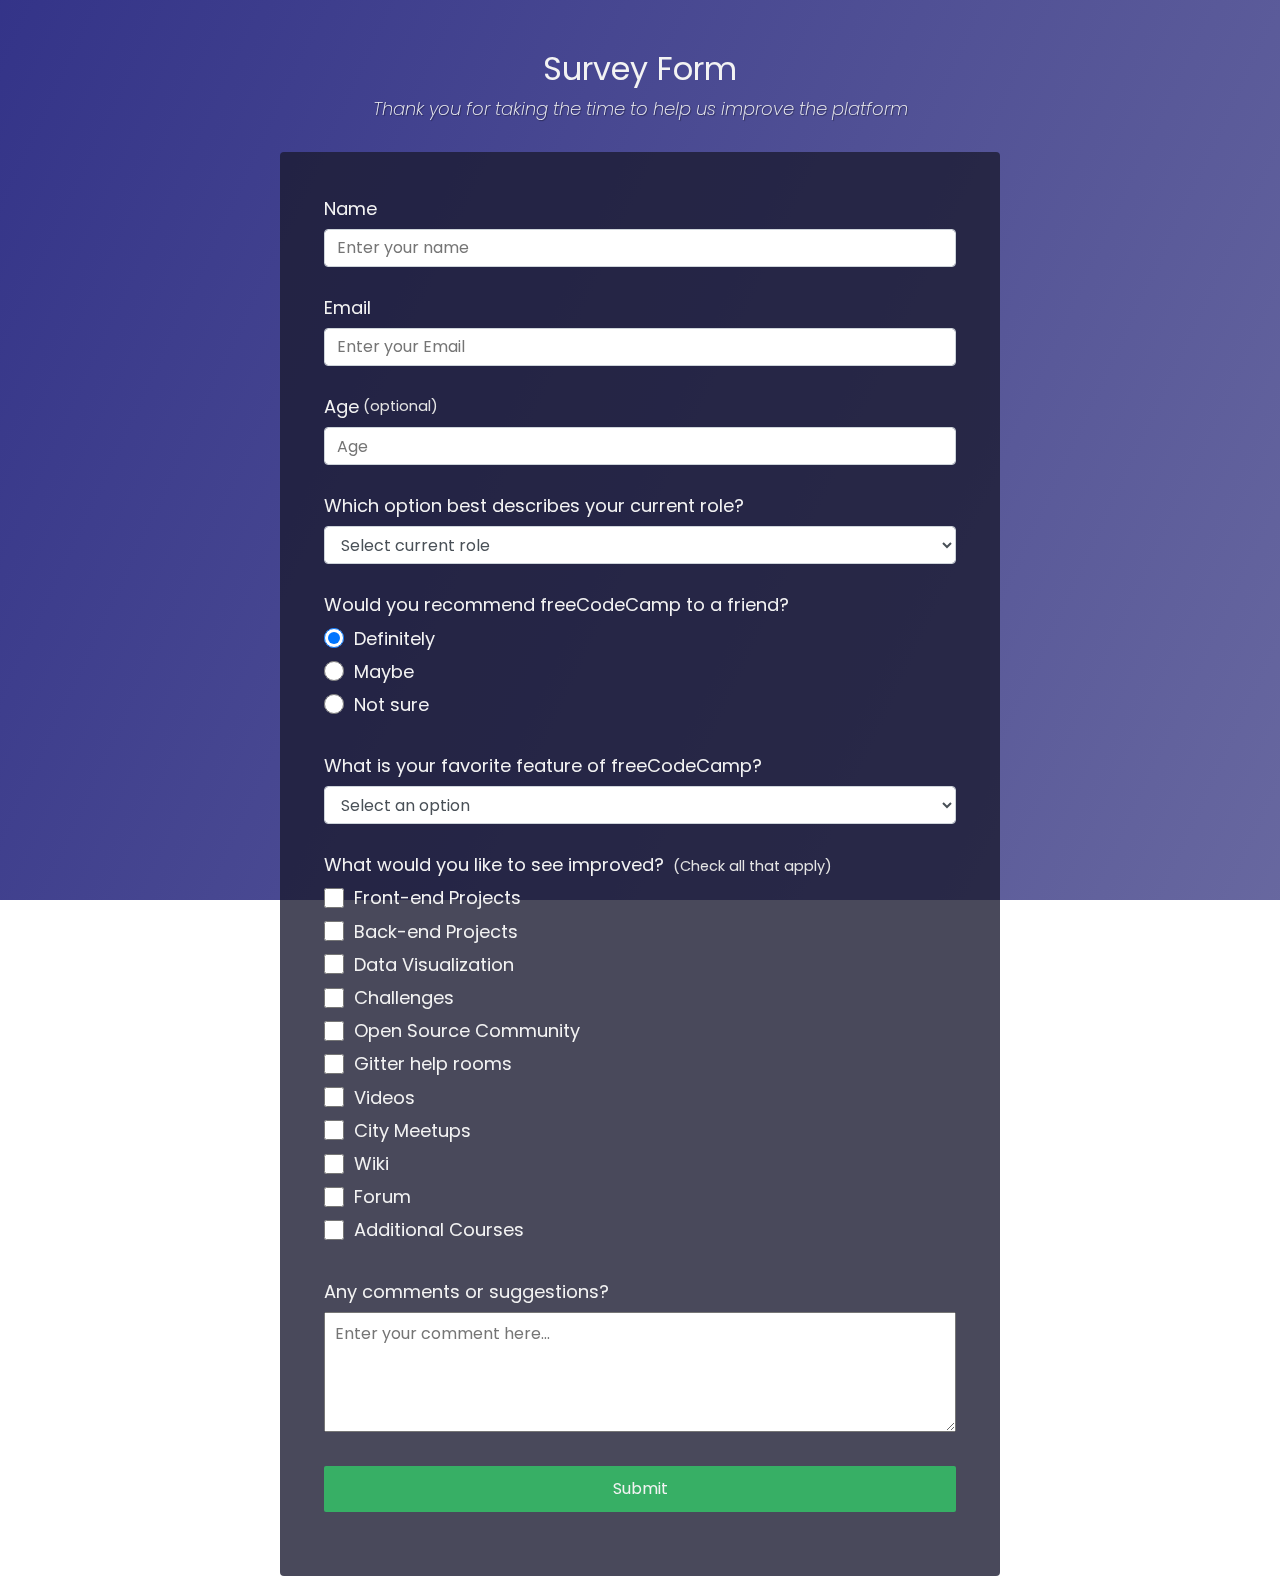
<file: 08 Responsive Web Design Projects/02 Survey Form/index.html>
<!DOCTYPE html>
<html lang="en">

<head>
    <meta charset="UTF-8">
    <meta http-equiv="X-UA-Compatible" content="IE=edge">
    <meta name="viewport" content="width=device-width, initial-scale=1.0">
    <title>Survey Form</title>
    <link rel="stylesheet" href="style.css" />
</head>

<body>
    <div class="container">
        <header class="header">
            <h1 id="title" class="text-center">Survey Form</h1>
            <p id="description" class="description text-center">
                Thank you for taking the time to help us improve the platform
            </p>
        </header>
        <form id="survey-form">
            <div class="form-group">
                <label id="name-label" for="name">Name</label>
                <input type="text" name="name" id="name" class="form-control" placeholder="Enter your name" required />
            </div>
            <div class="form-group">
                <label id="email-label" for="email">Email</label>
                <input type="email" name="email" id="email" class="form-control" placeholder="Enter your Email"
                    required />
            </div>
            <div class="form-group">
                <label id="number-label" for="number">Age<span class="clue">(optional)</span></label>
                <input type="number" name="age" id="number" min="10" max="99" class="form-control" placeholder="Age" />
            </div>
            <div class="form-group">
                <p>Which option best describes your current role?</p>
                <select id="dropdown" name="role" class="form-control" required>
                    <option disabled selected value>Select current role</option>
                    <option value="student">Student</option>
                    <option value="job">Full Time Job</option>
                    <option value="learner">Full Time Learner</option>
                    <option value="preferNo">Prefer not to say</option>
                    <option value="other">Other</option>
                </select>
            </div>

            <div class="form-group">
                <p>Would you recommend freeCodeCamp to a friend?</p>
                <label>
                    <input name="user-recommend" value="definitely" type="radio" class="input-radio"
                        checked />Definitely</label>
                <label>
                    <input name="user-recommend" value="maybe" type="radio" class="input-radio" />Maybe</label>

                <label><input name="user-recommend" value="not-sure" type="radio" class="input-radio" />Not sure</label>
            </div>

            <div class="form-group">
                <p>
                    What is your favorite feature of freeCodeCamp?
                </p>
                <select id="most-like" name="mostLike" class="form-control" required>
                    <option disabled selected value>Select an option</option>
                    <option value="challenges">Challenges</option>
                    <option value="projects">Projects</option>
                    <option value="community">Community</option>
                    <option value="openSource">Open Source</option>
                </select>
            </div>

            <div class="form-group">
                <p>
                    What would you like to see improved?
                    <span class="clue">(Check all that apply)</span>
                </p>

                <label><input name="prefer" value="front-end-projects" type="checkbox"
                        class="input-checkbox" />Front-end Projects</label>
                <label>
                    <input name="prefer" value="back-end-projects" type="checkbox" class="input-checkbox" />Back-end
                    Projects</label>
                <label><input name="prefer" value="data-visualization" type="checkbox" class="input-checkbox" />Data
                    Visualization</label>
                <label><input name="prefer" value="challenges" type="checkbox"
                        class="input-checkbox" />Challenges</label>
                <label><input name="prefer" value="open-source-community" type="checkbox" class="input-checkbox" />Open
                    Source Community</label>
                <label><input name="prefer" value="gitter-help-rooms" type="checkbox" class="input-checkbox" />Gitter
                    help rooms</label>
                <label><input name="prefer" value="videos" type="checkbox" class="input-checkbox" />Videos</label>
                <label><input name="prefer" value="city-meetups" type="checkbox" class="input-checkbox" />City
                    Meetups</label>
                <label><input name="prefer" value="wiki" type="checkbox" class="input-checkbox" />Wiki</label>
                <label><input name="prefer" value="forum" type="checkbox" class="input-checkbox" />Forum</label>
                <label><input name="prefer" value="additional-courses" type="checkbox"
                        class="input-checkbox" />Additional Courses</label>
            </div>

            <div class="form-group">
                <p>Any comments or suggestions?</p>
                <textarea id="comments" class="input-textarea" name="comment"
                    placeholder="Enter your comment here..."></textarea>
            </div>

            <div class="form-group">
                <button type="submit" id="submit" class="submit-button">
                    Submit
                </button>
            </div>
        </form>
    </div>

</body>

</html>
</file>
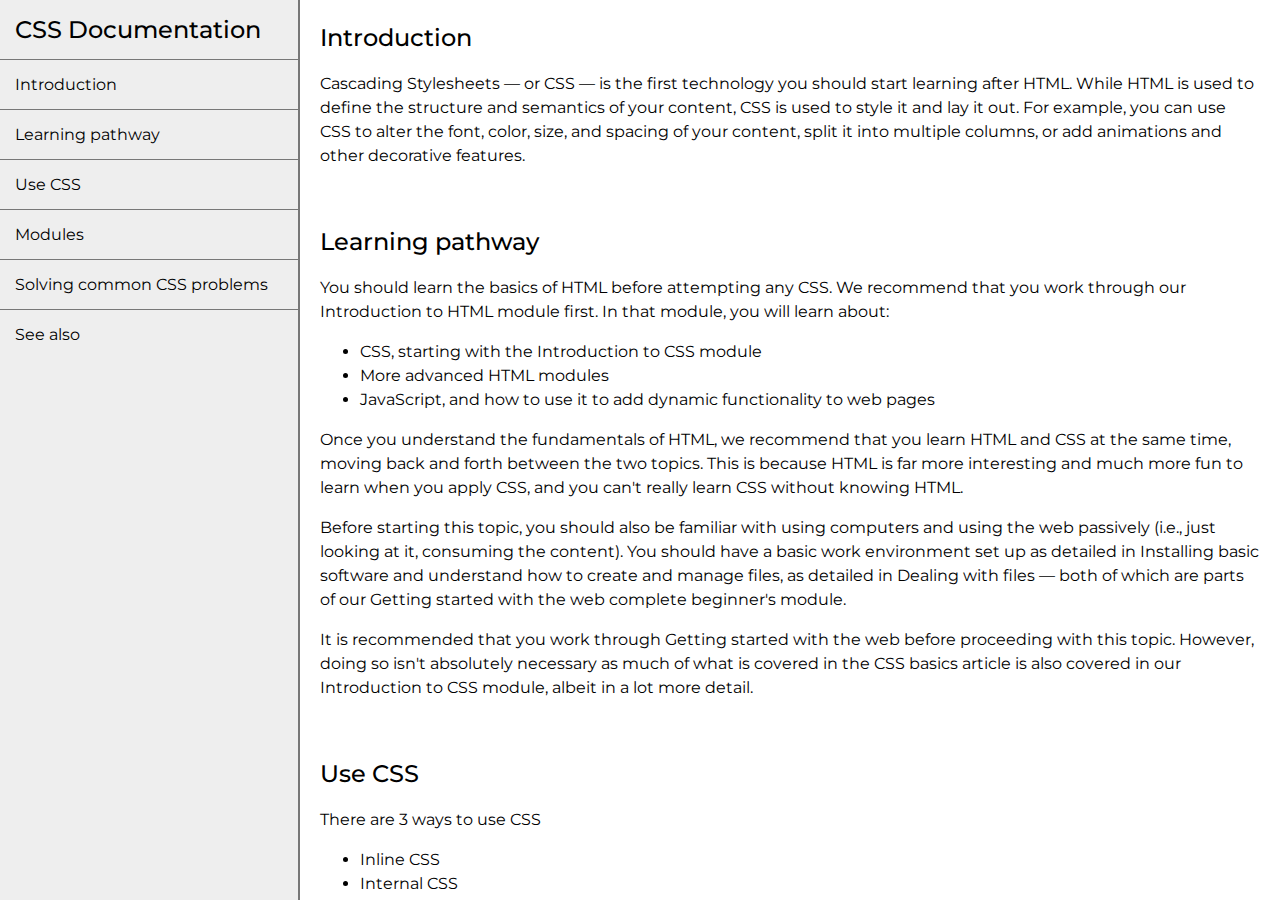
<file: 08 Responsive Web Design Projects/04 Technical documentation page/index.html>
<!DOCTYPE html>
<html lang="en">

<head>
    <meta charset="UTF-8">
    <meta http-equiv="X-UA-Compatible" content="IE=edge">
    <meta name="viewport" content="width=device-width, initial-scale=1.0">
    <title>Technical Documentation Page</title>
    <link rel="stylesheet" href="style.css" />
</head>

<body>

    <nav id="navbar">
        <header>CSS Documentation</header>
        <a href="#Introduction" class="nav-link">Introduction</a>
        <a href="#Learning_pathway" class="nav-link">Learning pathway</a>
        <a href="#Use_CSS" class="nav-link">Use CSS</a>
        <a href="#Modules" class="nav-link">Modules</a>
        <a href="#Solving_common_CSS_problems" class="nav-link">Solving common CSS problems</a>
        <a href="#See_also" class="nav-link">See also</a>
    </nav>

    <main id="main-doc">
        <section class="main-section" id="Introduction">
            <header>Introduction</header>
            <p>Cascading Stylesheets — or CSS — is the first technology you should start learning after HTML. While HTML
                is used to define the structure and semantics of your content, CSS is used to style it and lay it out.
                For example, you can use CSS to alter the font, color, size, and spacing of your content, split it into
                multiple columns, or add animations and other decorative features.</p>
        </section>

        <section class="main-section" id="Learning_pathway">
            <header>Learning pathway</header>
            <p>You should learn the basics of HTML before attempting any CSS. We recommend that you work through our
                Introduction to HTML module first. In that module, you will learn about:</p>

            <ul>
                <li>CSS, starting with the Introduction to CSS module</li>
                <li>More advanced HTML modules</li>
                <li>JavaScript, and how to use it to add dynamic functionality to web pages</li>
            </ul>

            <p>Once you understand the fundamentals of HTML, we recommend that you learn HTML and CSS at the same time,
                moving back and forth between the two topics. This is because HTML is far more interesting and much more
                fun to learn when you apply CSS, and you can't really learn CSS without knowing HTML.</p>

            <p>Before starting this topic, you should also be familiar with using computers and using the web passively
                (i.e., just looking at it, consuming the content). You should have a basic work environment set up as
                detailed in Installing basic software and understand how to create and manage files, as detailed in
                Dealing with files — both of which are parts of our Getting started with the web complete beginner's
                module.</p>

            <p>It is recommended that you work through Getting started with the web before proceeding with this topic.
                However, doing so isn't absolutely necessary as much of what is covered in the CSS basics article is
                also covered in our Introduction to CSS module, albeit in a lot more detail.</p>
        </section>

        <section class="main-section" id="Use_CSS">
            <header>Use CSS</header>
            <p>There are 3 ways to use CSS</p>
            <ul>
                <li>Inline CSS</li>
                <li>Internal CSS</li>
                <li>External CSS</li>
            </ul>

            <h3>Inline CSS</h3>
            <pre>
            <code>&lt;button style="color: purple"&gt;Click Me&lt;/button&gt;</code>
          </pre>

            <h3>Internal CSS</h3>
            <p>In your HTML file inside the head tag you should put the style tag:</p>
            <pre>
            <code>&lt;style&gt;
              button {
                color: purple;
              }
            &lt;/style&gt;</code>
          </pre>

            <p>And then you can have a button on your page:</p>
            <pre>
            <code>&lt;button&gt;Click Me&lt;/button&gt;</code>
          </pre>


            <h3>External CSS</h3>
            <p>In another CSS file we can have:</p>
            <pre>
            <code>button {
              color: purple;
            }</code>
          </pre>

            <p>And then import it into the HTML using the link tag</p>
            <pre>
            <code>&lt;link rel="stylesheet" href="styles.css"/&gt;</code>
          </pre>
        </section>

        <section class="main-section" id="Modules">
            <header>Modules</header>
            This topic contains the following modules, in a suggested order for working through them. You should
            definitely start with the first one.

            <h3>CSS first steps</h3>
            <p>CSS (Cascading Style Sheets) is used to style and lay out web pages — for example, to alter the font,
                color, size, and spacing of your content, split it into multiple columns, or add animations and other
                decorative features. This module provides a gentle beginning to your path towards CSS mastery with the
                basics of how it works, what the syntax looks like, and how you can start using it to add styling to
                HTML.</p>

            <h3>CSS building blocks</h3>
            <p>This module carries on where CSS first steps left off — now you've gained familiarity with the language
                and its syntax, and got some basic experience with using it, its time to dive a bit deeper. This module
                looks at the cascade and inheritance, all the selector types we have available, units, sizing, styling
                backgrounds and borders, debugging, and lots more.</p>

            <p>The aim here is to provide you with a toolkit for writing competent CSS and help you understand all the
                essential theory, before moving on to more specific disciplines like text styling and CSS layout.</p>

            <h3>Styling text</h3>
            <p>With the basics of the CSS language covered, the next CSS topic for you to concentrate on is styling text
                — one of the most common things you'll do with CSS. Here we look at text styling fundamentals, including
                setting font, boldness, italics, line and letter spacing, drop shadows and other text features. We round
                off the module by looking at applying custom fonts to your page, and styling lists and links.</p>

            <h3>CSS layout</h3>
            <p>At this point we've already looked at CSS fundamentals, how to style text, and how to style and
                manipulate the boxes that your content sits inside. Now it's time to look at how to place your boxes in
                the right place in relation to the viewport, and one another. We have covered the necessary
                prerequisites so we can now dive deep into CSS layout, looking at different display settings, modern
                layout tools like flexbox, CSS grid, and positioning, and some of the legacy techniques you might still
                want to know about.</p>
        </section>

        <section class="main-section" id="Solving_common_CSS_problems">
            <header>Solving common CSS problems</header>
            <p>Use CSS to solve common problems provides links to sections of content explaining how to use CSS to solve
                very common problems when creating a web page.</p>

            <p>From the beginning, you'll primarily apply colors to HTML elements and their backgrounds; change the
                size, shape, and position of elements; and add and define borders on elements. But there's not much you
                can't do once you have a solid understanding of even the basics of CSS. One of the best things about
                learning CSS is that once you know the fundamentals, usually you have a pretty good feel for what can
                and can't be done, even if you don't actually know how to do it yet!</p>
        </section>

        <section class="main-section" id="See_also">
            <header>See also</header>
            <h3>CSS on MDN</h3>
            <p>The main entry point for CSS documentation on MDN, where you'll find detailed reference documentation for
                all features of the CSS language. Want to know all the values a property can take? This is a good place
                to go.</p>
        </section>
    </main>

    <script src="https://cdn.freecodecamp.org/testable-projects-fcc/v1/bundle.js"></script>


</body>

</html>
</file>
<file: 08 Responsive Web Design Projects/02 Survey Form/style.css>
@import url('https://fonts.googleapis.com/css?family=Poppins:200i,400&display=swap');

:root {
  --color-white: #f3f3f3;
  --color-darkblue: #1b1b32;
  --color-darkblue-alpha: rgba(27, 27, 50, 0.8);
  --color-green: #37af65;
}

*,
*::before,
*::after {
  box-sizing: border-box;
}

body {
  font-family: 'Poppins', sans-serif;
  font-size: 1rem;
  font-weight: 400;
  line-height: 1.4;
  color: var(--color-white);
  margin: 0;
}

/* mobile friendly alternative to using background-attachment: fixed */
body::before {
  content: '';
  position: fixed;
  top: 0;
  left: 0;
  height: 100%;
  width: 100%;
  z-index: -1;
  background: var(--color-darkblue);
  background-image: linear-gradient(
      115deg,
      rgba(58, 58, 158, 0.8),
      rgba(136, 136, 206, 0.7)
    ),
    url(https://cdn.pixabay.com/photo/2017/03/25/18/06/color-2174065__480.png);
  background-size: cover;
  background-repeat: no-repeat;
  background-position: center;
}

h1 {
  font-weight: 400;
  line-height: 1.2;
}

p {
  font-size: 1.125rem;
}

h1,
p {
  margin-top: 0;
  margin-bottom: 0.5rem;
}

label {
  display: flex;
  align-items: center;
  font-size: 1.125rem;
  margin-bottom: 0.5rem;
}

input,
button,
select,
textarea {
  margin: 0;
  font-family: inherit;
  font-size: inherit;
  line-height: inherit;
}

button {
  border: none;
}

.container {
  width: 100%;
  margin: 3.125rem auto 0 auto;
}

@media (min-width: 576px) {
  .container {
    max-width: 540px;
  }
}

@media (min-width: 768px) {
  .container {
    max-width: 720px;
  }
}

.header {
  padding: 0 0.625rem;
  margin-bottom: 1.875rem;
}

.description {
  font-style: italic;
  font-weight: 200;
  text-shadow: 1px 1px 1px rgba(0, 0, 0, 0.4);
}

.clue {
  margin-left: 0.25rem;
  font-size: 0.9rem;
  color: #e4e4e4;
}

.text-center {
  text-align: center;
}

/* form */

form {
  background: var(--color-darkblue-alpha);
  padding: 2.5rem 0.625rem;
  border-radius: 0.25rem;
}

@media (min-width: 480px) {
  form {
    padding: 2.5rem;
  }
}

.form-group {
  margin: 0 auto 1.25rem auto;
  padding: 0.25rem;
}

.form-control {
  display: block;
  width: 100%;
  height: 2.375rem;
  padding: 0.375rem 0.75rem;
  color: #495057;
  background-color: #fff;
  background-clip: padding-box;
  border: 1px solid #ced4da;
  border-radius: 0.25rem;
  transition: border-color 0.15s ease-in-out, box-shadow 0.15s ease-in-out;
}

.form-control:focus {
  border-color: #80bdff;
  outline: 0;
  box-shadow: 0 0 0 0.2rem rgba(0, 123, 255, 0.25);
}

.input-radio,
.input-checkbox {
  display: inline-block;
  margin-right: 0.625rem;
  min-height: 1.25rem;
  min-width: 1.25rem;
}

.input-textarea {
  min-height: 120px;
  width: 100%;
  padding: 0.625rem;
  resize: vertical;
}

.submit-button {
  display: block;
  width: 100%;
  padding: 0.75rem;
  background: var(--color-green);
  color: inherit;
  border-radius: 2px;
  cursor: pointer;
}
</file>
<file: 08 Responsive Web Design Projects/04 Technical documentation page/style.css>
@import url('https://fonts.googleapis.com/css?family=Montserrat:400,500&display=swap');

* {
  box-sizing: border-box;
}

body {
  font-family: 'Montserrat', sans-serif;
  display: flex;
  margin: 0;
}

nav {
  background-color: #eee;
  border-right: 2px solid #777;
  height: 100vh;
  min-width: 300px;
}

nav header {
  padding: 15px;
}

nav a {
  border-top: 1px solid #777;
  color: #000;
  display: block;
  padding: 15px;
  text-decoration: none;
}

main {
  height: 100vh;
  overflow-y: scroll;
}

section {
  padding: 20px;
  line-height: 1.5;
}

header {
  font-size: 24px;
  font-weight: 500;
}

pre {
  padding-top: 14px;
  background-color: #ddd;
}

@media (max-width: 600px) {
  body {
    flex-direction: column;
  }

  nav {
    border-right: none;
    border-bottom: 2px solid #777;
    height: 200px;
    overflow-y: scroll;
    width: 100%;
  }

  main {
    height: auto;
    overflow-y: none;
    width: 100%;
  }
}
</file>
